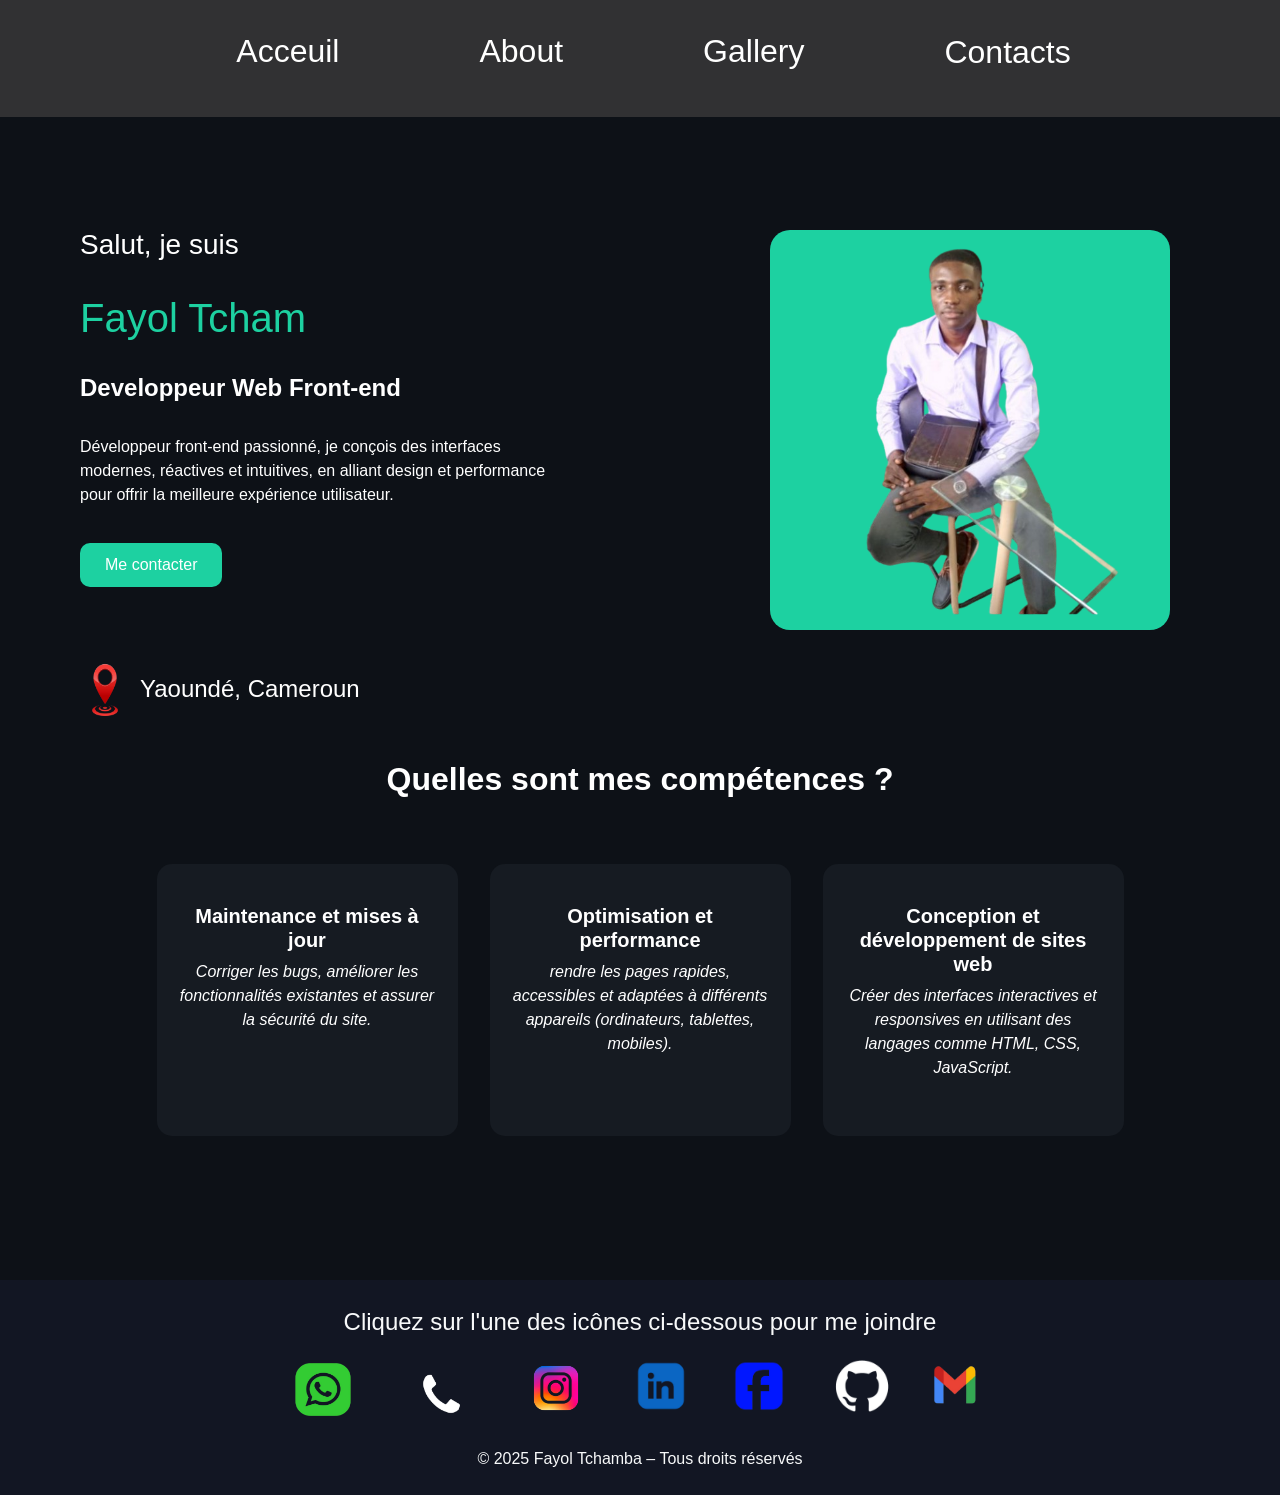
<file: index.html>
<!DOCTYPE html>
<html lang="fr">
<head>
  <meta charset="UTF-8">
  <meta name="viewport" content="width=device-width, initial-scale=1.0">
  <title>Mon portfolio</title>
  <link href="https://cdn.jsdelivr.net/npm/bootstrap@5.3.7/dist/css/bootstrap.min.css" 
    rel="stylesheet" integrity="sha384-LN+7fdVzj6u52u30Kp6M/trliBMCMKTyK833zpbD+pXdCLuTusPj697FH4R/5mcr" 
    crossorigin="anonymous">
    <link rel="stylesheet" href="./assets/CSS/style.css">
 
</head>

<body>

  <!-- Vidéo en arrière-plan -->
  <video autoplay muted loop playsinline class="background-video">
    <source src="./assets/Images/final" type="video/mp4">
  </video>

  <header style="background-color: rgb(49, 49, 51);">
    <nav class="bloc">
      <div class="soc">
        <img src="./assets/Images/ft-design.png" alt="Design personnel de Fayol Tchamba">
      </div>
      <div class="nav-lists">
      <ul>
      <li><a href="index.html">Acceuil</a></li>
      <li><a href="about.html">About</a></li>
      <li><a href="gallery.html">Gallery</a></li>
      <li><a href="contact.html">Contacts</a></li>
      </ul>
      </div>
      <div class="social">
        <img src="./assets/Images/github.png" alt="Logo de github">
      </div>
    
      <div class="menu" id="sal">
            &#9776; 
      </div>
    </nav>

  </header>   

  <style>
    .bloc .nav-lists ul{
    align-items: center;
    margin-right: 60px;
}

  .social img{
        margin-right: -40px;
  }      
  </style>

  <section class="hero">
    <div class="content">
      <h3>Salut, je suis</h3>
      <br>
      <h1><span id="name"><strong>Fayol Tchamba </strong></span></h1>
      <br>
      <h4><strong>Developpeur Web Front-end</strong></h4>
      <br>
      <p>Développeur front-end passionné, je conçois des interfaces modernes, réactives et intuitives, en alliant 
        design et performance pour offrir la meilleure expérience utilisateur.</p>
      <a href="contact.html"><button class="cust">Me contacter</button></a>
    </div>
    <div class="image">
      <img src="./assets/Images/img-new.png" alt="profile">
    </div>
  </section>
  <div class="loca">
    <img src="./assets/Images/loca.png" alt="">
    <h4>Yaoundé, Cameroun</h4>
  </div>
<!-- Services Section -->
  <section class="services">
    <div class="comp"><h2><strong>Quelles sont mes compétences ?</strong></h2></div>
    <div class="row justify-content-center">
      <div class="col-md-3 m-3 service-box">
        <h5><b>Maintenance et mises à jour</b></h5>
        <p><em>Corriger les bugs, améliorer les fonctionnalités existantes et assurer la sécurité du site.</em></p>
      </div>
      <div class="col-md-3 m-3 service-box">
        <h5><b>Optimisation et performance</b></h5>
        <p> <em>rendre les pages rapides, accessibles et adaptées à différents appareils (ordinateurs, tablettes, mobiles).</em></p>
      </div>
      <div class="col-md-3 m-3 service-box">

        <h5><b>Conception et développement de sites web</b> </h5>
        <p><em>Créer des interfaces interactives et responsives en utilisant des langages comme HTML, CSS, JavaScript.</em></p>
      </div>
    </div>
  </section>
  <script src ="assets/script/index.js" ></script>
  

<footer class="text-light text-center p-4 mt-5">
  <p class="mb-3 fs-4">Cliquez sur l'une des icônes ci-dessous pour me joindre</p>
  
  <div class="d-flex justify-content-center gap-4 mb-3">

    <!-- WhatsApp -->
    
    <a class="img-fluid" href="https://wa.me/237691945236" target="_blank" title="Joindre sur whatsApp">
      <img src="./assets/Images/w.png" 
         alt="Gmail" 
         style="width:70px; height:67px;">
    </a>

    <br>
    <br>

    <!-- Téléphone -->
    <a class="img-fluid" href="tel:+237691945236" target="_blank" title="Joindre par téléphone">
      <img src="./assets/Images/t.png" 
         alt="Télephone" 
         style="width:70px; height:73px;">
    </a>
    <br>
    <br>

    <!-- Instagram -->
    <a class="img-fluid" href="https://www.instagram.com/fayoltchamba?igsh=MWhsZjVtc3E4bnV3Mw==" target="_blank" title="Joindre par Insta">
      <img src="./assets/Images/Insta-new.png" 
         alt="Télephone" 
         style="width:64px; height:64px;">
    </a>
   
    <br>
    <br>

    <!-- LinkedIn -->
    <a class="img-fluid" style="margin-top: 5px;" href="https://www.linkedin.com/in/fayol-luciol-djomo-tchamba-354001348?utm_source=share&utm_campaign=share_via&utm_content=profile&utm_medium=android_app" target="_blank" title="Joindre par Insta">
      <img src="./assets/Images/l.png" 
         alt="Télephone" 
         style="width:50px; height:50px;">
    </a>
    <br>
    <br>

    <!-- Facebook -->
    <a class="img-fluid" style="margin-top: 5px;" href="https://www.facebook.com/share/1BP8MLb8qg/" target="_blank" title="Joindre par Facebook">
      <img src="./assets/Images/Facebooknew.png" 
         alt="Facebook" 
         style="width:50px; height:50px;">
    </a>
    <br>
    <br>

    <!-- GitHub -->
    <a class="img-fluid" href="https://share.google/cybW2esAPnugnw6wV" target="_blank" title="Joindre par Facebook">
      <img src="./assets/Images/gi.png" 
         alt="Facebook" 
         style="width:60px; height:60px;">
    </a>
    <a class="img-fluid" style="margin-top: -17px;" href="mailto:fayoltchamba@gmail.com" target="_blank" title="Envoyer un email">
      <img src="./assets/Images/G-removebg-preview.png" 
         alt="Gmail" 
         style="width:77px; height:92px;">
    </a> 

  </div>

  <p class="mb-0">&copy; 2025 Fayol Tchamba – Tous droits réservés</p>
</footer>

 


</body>
</html>
</file>
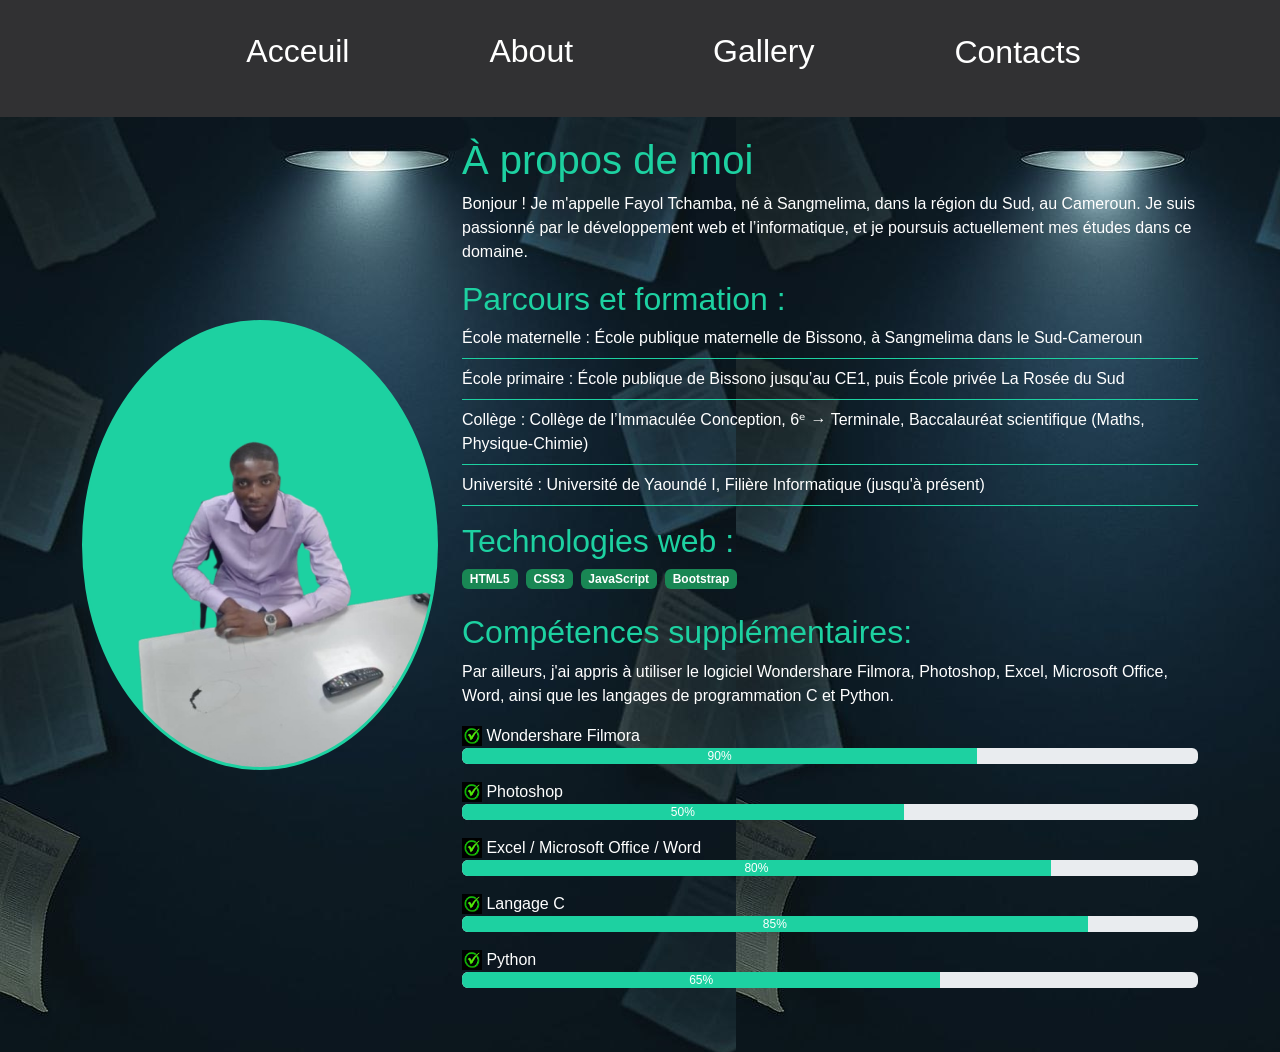
<file: about.html>
<!DOCTYPE html>
<html lang="en">
<head>
    <meta charset="UTF-8">
    <meta name="viewport" content="width=device-width, initial-scale=1.0">
    <title>À propos</title>
    <link href="https://cdn.jsdelivr.net/npm/bootstrap@5.3.7/dist/css/bootstrap.min.css" 
    rel="stylesheet" integrity="sha384-LN+7fdVzj6u52u30Kp6M/trliBMCMKTyK833zpbD+pXdCLuTusPj697FH4R/5mcr" 
    crossorigin="anonymous">
    <link rel="stylesheet" href="./assets/CSS/style.css">
    <style>
  body {
    background-image: url(./assets/Images/3.jpg);
    background-color: #0d1117;
    color: white;
    font-family: 'Segoe UI', Tahoma, Geneva, Verdana, sans-serif;
    min-height: 100vh;
  }

  .profile-img {
    width: 200px;
    height: 200px;
    object-fit: cover;
    border: 3px solid #0d6efd;
  }
  .skill-icon {
    width: 20px;       /* taille de la flèche */
    height: 20px;
    }
  .container{
    margin-top: 40px;
  }
  </style>
</head>
<body>
  <header style="background-color: rgb(49, 49, 51);">
    <nav class="bloc">
      <div class="soc">
        <img src="./assets/Images/ft-design.png" alt="Design personnel de Fayol Tchamba">
      </div>
      <div class="nav-lists">
      <ul>
      <li><a href="index.html">Acceuil</a></li>
      <li><a href="about.html">About</a></li>
      <li><a href="gallery.html">Gallery</a></li>
      <li><a href="contact.html">Contacts</a></li>
      </ul>
      </div>
      <div class="social">
        <img src="./assets/Images/github.png" alt="Logo de github">
      </div>
    
      <div class="menu" id="sal">
            &#9776; 
      </div>
    </nav>

  </header>   

  
  <br>
  <br>
<body>
  <div class="container py-5">
      <div class="row align-items-center">
        <!-- Image de profil -->
        <div class="col-md-4 text-center mb-4 mb-md-0 ta" style="position: relative; top: -40px;" left: -40px;>
            <img src="./assets/Images/burreau-new.png" alt="Photo de profil" class="rounded-circle img-fluid" 
            style="width:450px; height:450px; object-fit:cover; border:3px solid #1dd1a1; background-color: #1dd1a1; margin-top: 30px;">
        </div>
        <!-- Texte de présentation -->
        <div class="col-md-8">
            <h1 style="color: #1dd1a1;">À propos de moi</h1>
            <p>Bonjour ! Je m'appelle Fayol Tchamba, né à Sangmelima, dans la région du Sud, au Cameroun. Je suis passionné 
              par le développement web et l’informatique, et je poursuis actuellement mes études dans ce domaine.</p>
            
            <h2 style="color: #1dd1a1;">Parcours et formation :</h2>
            <ul class="list-unstyled mb-3">
                <li class="pb-2 mb-2" style="border-bottom: 1px solid #1dd1a1;">École maternelle : 
                  École publique maternelle de Bissono, à Sangmelima dans le Sud-Cameroun</li>
                <li class="pb-2 mb-2" style="border-bottom: 1px solid #1dd1a1;">École primaire : 
                  École publique de Bissono jusqu’au CE1, puis École privée La Rosée du Sud</li>
                <li class="pb-2 mb-2" style="border-bottom: 1px solid #1dd1a1;">Collège : 
                  Collège de l’Immaculée Conception, 6ᵉ → Terminale, Baccalauréat scientifique (Maths, Physique-Chimie)</li>
                <li class="pb-2 mb-2" style="border-bottom: 1px solid #1dd1a1;">Université : 
                  Université de Yaoundé I, Filière Informatique (jusqu'à présent)</li>
            </ul>

            <h2 style="color: #1dd1a1;">Technologies web :</h2>
            <div class="d-flex flex-wrap gap-2 mb-4">
                <span class="badge bg-success">HTML5</span>
                <span class="badge bg-success">CSS3</span>
                <span class="badge bg-success">JavaScript</span>
                <span class="badge bg-success">Bootstrap</span>
            </div>

            <h2 style="color: #1dd1a1;">Compétences supplémentaires:</h2>
            <p>Par ailleurs, j'ai appris à utiliser le logiciel Wondershare Filmora, Photoshop, Excel, Microsoft Office, Word, ainsi que les langages de programmation C et Python.</p>

            <!-- Diagrammes linéaires -->
            <div class="mb-3">
                <label><img src="./assets/Images/jus" alt="" class="skill-icon"> Wondershare Filmora</label>
                <div class="progress">
                    <div class="progress-bar" role="progressbar" style="width: 70%;background-color: #1dd1a1;" aria-valuenow="70" aria-valuemin="0" aria-valuemax="100">90%</div>
                </div>
            </div>

            <div class="mb-3">
                <label><img src="./assets/Images/jus" alt="" class="skill-icon"> Photoshop</label>
                <div class="progress">
                    <div class="progress-bar" role="progressbar" style="width: 60%; background-color: #1dd1a1;" aria-valuenow="60" aria-valuemin="0" aria-valuemax="100">50%</div>
                </div>
            </div>

            <div class="mb-3">
                <label><img src="./assets/Images/jus" alt="" class="skill-icon"> Excel / Microsoft Office / Word</label>
                <div class="progress">
                    <div class="progress-bar" role="progressbar" style="width: 80%; background-color: #1dd1a1;" aria-valuenow="80" aria-valuemin="0" aria-valuemax="100">80%</div>
                </div>
            </div>

            <div class="mb-3">
                <label><img src="./assets/Images/jus" alt="" class="skill-icon"> Langage C</label>
                <div class="progress">
                    <div class="progress-bar" role="progressbar" style="width: 85%; background-color: #1dd1a1;" aria-valuenow="65" aria-valuemin="0" aria-valuemax="100">85%</div>
                </div>
            </div>

            <div class="mb-3">
                <label><img src="./assets/Images/jus" alt="" class="skill-icon"> Python</label>
                <div class="progress">
                    <div class="progress-bar" role="progressbar" style="width: 65%; background-color: #1dd1a1;" aria-valuenow="75" aria-valuemin="0" aria-valuemax="100">65%</div>
                </div>
            </div>

        </div>
    </div>
  </div>

  <!-- Bootstrap JS -->
  <script src="https://cdn.jsdelivr.net/npm/bootstrap@5.3.2/dist/js/bootstrap.bundle.min.js"></script>


</body>
<script src ="assets/script/index.js" ></script>
</html>
</file>
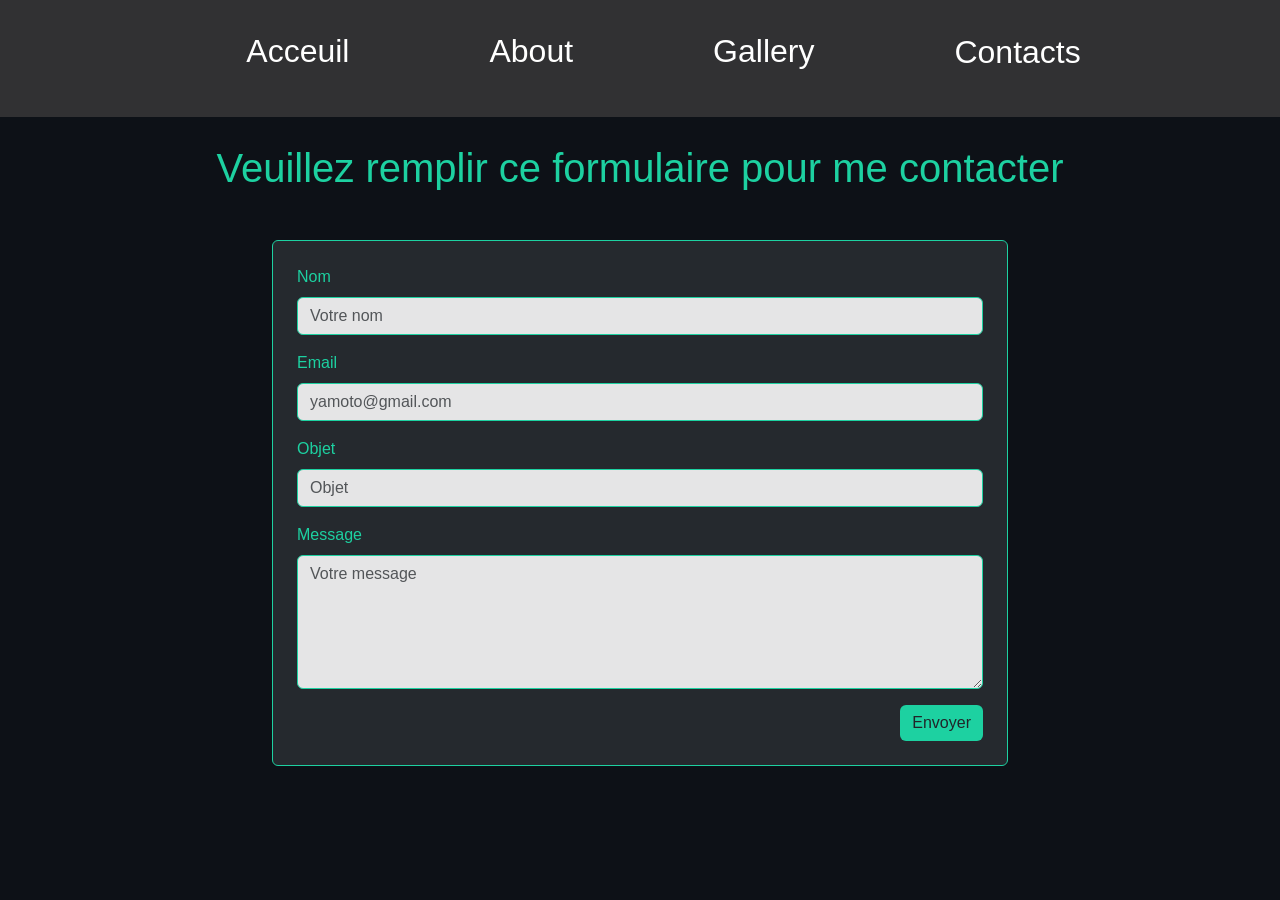
<file: contact.html>
<!DOCTYPE html>
<html lang="en">
<head>
    <meta charset="UTF-8">
    <meta name="viewport" content="width=device-width, initial-scale=1.0">
    <title>Contacts</title>
    <link href="https://cdn.jsdelivr.net/npm/bootstrap@5.3.7/dist/css/bootstrap.min.css" 
    rel="stylesheet" integrity="sha384-LN+7fdVzj6u52u30Kp6M/trliBMCMKTyK833zpbD+pXdCLuTusPj697FH4R/5mcr" 
    crossorigin="anonymous">
    <link rel="stylesheet" href="./assets/CSS/style.css">
    <style>
body {
    background-color: #0d1117;
    color: white;
    font-family: 'Segoe UI', Tahoma, Geneva, Verdana, sans-serif;
    min-height: 100vh;
}

/* Style du formulaire */

.form-control, .form-control:focus {
    color: rgba(255, 255, 255, 0.5);
    border: 1px solid #1dd1a1;
}
.form-control{
    background: rgba(255, 255, 255, 0.884);
}

.form-label {
    color: #1dd1a1;
}

.btn-send {
    background-color: #1dd1a1;
    border: none;
}

.btn-send:hover {
    background: #194239;
}

.card {
    border: 1px solid #1dd1a1;
 } 
 .perso{
    height: auto;
    overflow: visible;
    padding: 20px;
 }
</style>
</head>
<body>
   <header style="background-color: rgb(49, 49, 51);">
    <nav class="bloc">
      <div class="soc">
        <img src="./assets/Images/ft-design.png" alt="Design personnel de Fayol Tchamba">
      </div>
      <div class="nav-lists">
      <ul>
      <li><a href="index.html">Acceuil</a></li>
      <li><a href="about.html">About</a></li>
      <li><a href="gallery.html">Gallery</a></li>
      <li><a href="contact.html">Contacts</a></li>
      </ul>
      </div>
      <div class="social">
        <img src="./assets/Images/github.png" alt="Logo de github">
      </div>
    
      <div class="menu" id="sal">
            &#9776; 
      </div>
    </nav>

  </header>   
  <br> <br><br><br>
 
  <video autoplay muted loop playsinline class="background-video">
    <source src="./assets/Images/Ghu.mp4" type="video/mp4">
  </video>
  <!-- Font Awesome -->


<body>

<div class="container py-5">
    
    <h1 class="text-center mb-5"  style="color: #1dd1a1;">Veuillez remplir ce formulaire pour me contacter</h1>

     <div class="row justify-content-center"> 
        <div class="col-md-8">
            <div class="card p-4 perso" style="background-color: rgba(255, 255, 255, 0.1);">
                <!-- clip-path: polygon(0% 0%, 100% 0%, 100% 75%, 75% 75%, 75% 100%, 50% 75%, 0% 75%);  -->
                <form id="contactForm">
                    <div class="mb-3">
                        <label for="nom" class="form-label">Nom</label>
                        <input type="text" class="form-control" id="nom" placeholder="Votre nom" required>
                    </div>
                    <div class="mb-3">
                        <label for="email" class="form-label">Email</label>
                        <input type="email" class="form-control" id="email" placeholder="yamoto@gmail.com" required>
                    </div>
                    <div class="mb-3">
                        <label for="sujet" class="form-label">Objet</label>
                        <input type="text" class="form-control" id="sujet" placeholder="Objet" required>
                    </div>
                    <div class="mb-3">
                        <label for="message" class="form-label">Message</label>
                        <textarea class="form-control" id="message" rows="5" placeholder="Votre message" required></textarea>
                    </div>
                    <div class="d-flex justify-content-end">
                        <button type="submit" class="btn btn-send w-10">Envoyer <i class="fas fa-paper-plane"></i></button>
                    </div>
                </form>
            </div>
        </div>
    </div>

    <!-- Message de confirmation simulé -->
    <div class="row justify-content-center mt-4">
        <div class="col-md-8">
            <div id="confirmationMessage" class="alert alert-success text-center d-none">
                Merci ! Votre message a été envoyé.
            </div>
        </div>
    </div>
</div>

<!-- Bootstrap JS -->
<script src="https://cdn.jsdelivr.net/npm/bootstrap@5.3.2/dist/js/bootstrap.bundle.min.js"></script>
<script>
// Simulation de l'envoi du formulaire
document.getElementById('contactForm').addEventListener('submit', function(e) {
    e.preventDefault(); // Empêche l'envoi réel
    document.getElementById('confirmationMessage').classList.remove('d-none');
    // Réinitialisation du formulaire
    this.reset();
});
</script>
<script src ="assets/script/index.js" ></script>
</body>
</html>
</file>
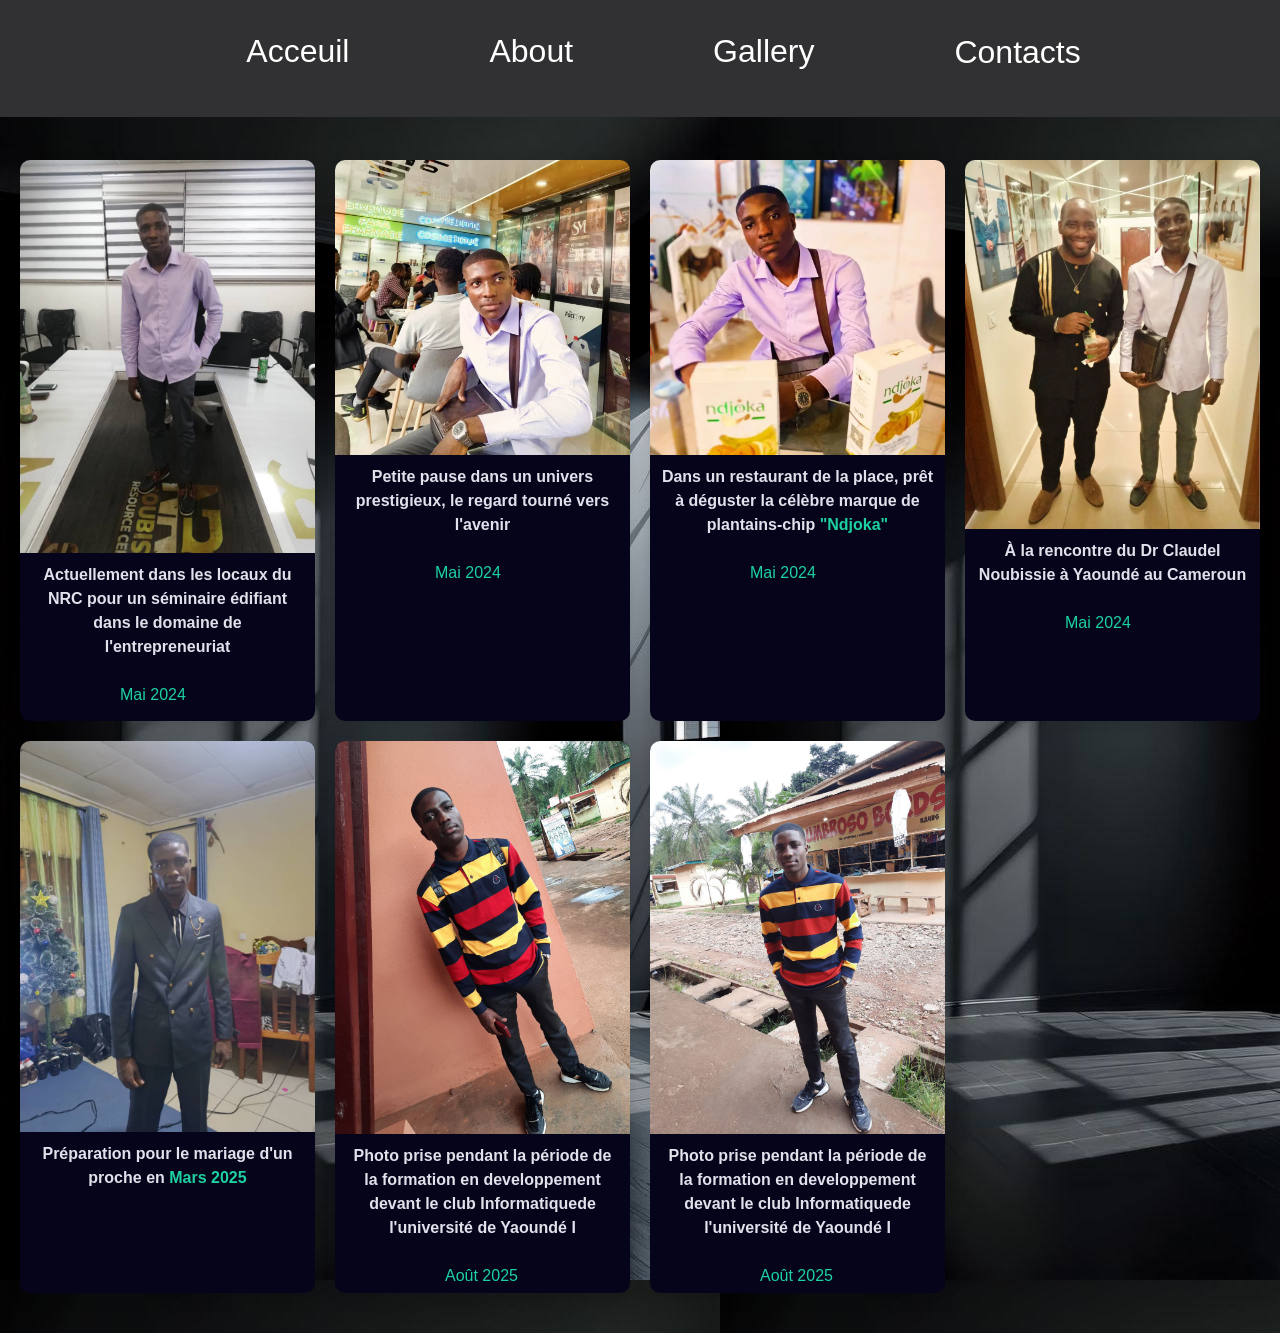
<file: gallery.html>
<!DOCTYPE html>
<html lang="en">
<head>
    <meta charset="UTF-8">
    <meta name="viewport" content="width=device-width, initial-scale=1.0">
    <title>Gallery</title>
    <link href="https://cdn.jsdelivr.net/npm/bootstrap@5.3.7/dist/css/bootstrap.min.css" 
    rel="stylesheet" integrity="sha384-LN+7fdVzj6u52u30Kp6M/trliBMCMKTyK833zpbD+pXdCLuTusPj697FH4R/5mcr" 
    crossorigin="anonymous">
    <link rel="stylesheet" href="./assets/CSS/style.css">
</head>
<body>
  <header style="background-color: rgb(49, 49, 51);">
    <nav class="bloc">
      <div class="soc">
        <img src="./assets/Images/ft-design.png" alt="Design personnel de Fayol Tchamba">
      </div>
      <div class="nav-lists">
      <ul>
      <li><a href="index.html">Acceuil</a></li>
      <li><a href="about.html">About</a></li>
      <li><a href="gallery.html">Gallery</a></li>
      <li><a href="contact.html">Contacts</a></li>
      </ul>
      </div>
      <div class="social">
        <img src="./assets/Images/github.png" alt="Logo de github">
      </div>
    
      <div class="menu" id="sal">
            &#9776; 
      </div>
    </nav>

  </header>     
  <br>
  <br>
  <br>
  <br>

  <style>

body {
  background-image: url(./assets/Images/b);
  margin: 0;
  font-family: Arial, sans-serif;
  background-color: #1f1e1e;
  color: #e1e1eb;
}

/* Galerie */
.gallery-container {
  display: grid;
  grid-template-columns: repeat(auto-fit, minmax(250px, 1fr));
  gap: 20px;
  padding: 40px 20px;
}

.gallery-item {
  background-color: rgb(5, 4, 27);
  border-radius: 10px;
  overflow: hidden;
  box-shadow: 0 5px 15px rgba(0,0,0,0.1);
  cursor: pointer;
  transition: transform 0.6s;
}

.gallery-item img {
  width: 100%;
  display: block;
  transition: transform 0.6s;
}

.desc {
  text-align: center;
  padding: 10px;
  color: var(--bleu);
  font-weight: bold;
}

/* Effet de rotation (classe ajoutée via JS) */
.rotate {
  animation: spin 0.6s linear;
}
@keyframes spin {
  form{transform: rotateY(0deg);}
  to{transform: rotateY(360deg);}
}
.gallery-container {
  display: grid;
  grid-template-columns: repeat(auto-fit, minmax(250px, 1fr));
  gap: 20px;
  padding: 40px 20px;

  /* Ajout pour que la rotation 3D fonctionne */
  perspective: 1000px;
}
.gallery-item img {
  width: 100%;
  display: block;
  transition: transform 0.6s;
}
.gallery-item img:hover{
  transform: scale(1.5); /* zoom léger*/
  transition : transform 0.3s ease;
}

.gallery-item img.rotate {
  transform: rotate(360deg);
}

  </style>

  <br>

  <main class="gallery-container">
    <div class="gallery-item">
      <img src="./assets/Images/a" alt="Description 1">
      <p class="desc">Actuellement dans les locaux du NRC pour un séminaire édifiant dans le domaine de l'entrepreneuriat
         <h6 style="margin-left: 100px; color: #1dd1a1;">Mai 2024</h6>
      </p>
    </div>
    <div class="gallery-item">
      <img src="./assets/Images/e" alt="Description 2">
      <p class="desc">Petite pause dans un univers prestigieux, le regard tourné vers l'avenir</p>
       <h6 style="margin-left: 100px; color: #1dd1a1;">Mai 2024</h6>
    </div>
    <div class="gallery-item">
      <img src="./assets/Images/f" alt="Description 3">
      <p class="desc">Dans un restaurant de la place, prêt à déguster la célèbre marque de plantains-chip <span style="color: #1dd1a1;">"Ndjoka"</span> </p>
       <h6 style="margin-left: 100px; color: #1dd1a1;">Mai 2024</h6>
    </div>
    <div class="gallery-item">
      <img src="./assets/Images/g" alt="Description 4">
      <p class="desc">À la rencontre du Dr Claudel Noubissie à Yaoundé au Cameroun</p>
      <h6 style="margin-left: 100px; color: #1dd1a1;">Mai 2024</h6>
    </div>
    <div class="gallery-item">
      <img src="./assets/Images/ba" alt="Description 5">
      <p class="desc">Préparation pour le mariage d'un proche en <span style="color: #1dd1a1;">Mars 2025</span></p>

    </div>
    <div class="gallery-item">
      <img src="./assets/Images/c" alt="Description 6">
      <p class="desc">Photo prise pendant la période de la formation en developpement devant le club Informatiquede l'université de Yaoundé I</p>
      <h6 style="margin-left: 110px; color: #1dd1a1;">Août 2025</h6>

    </div>
    <div class="gallery-item">
      <img src="./assets/Images/d" alt="Description 7">
      <p class="desc">Photo prise pendant la période de la formation en developpement devant le club Informatiquede l'université de Yaoundé I</p>
      <h6 style="margin-left: 110px; color: #1dd1a1;">Août 2025</h6>
    </div>
  </main>

<script src ="assets/script/index.js" ></script>
</body>

</html>
</file>
<file: assets/CSS/style.css>
* {
    margin: 0;
    padding: 0;
    box-sizing: border-box;
    font-family: 'Poppins', sans-serif;
    list-style: none;
  }

body {
    background: #0d1117; 
    color: white;
    position: relative;
    min-height: 100vh;
    overflow-x: hidden;
}

    /* --- Vidéo en arrière-plan --- */
video.background-video {
    position: fixed;
    top: 0;
    left: 0;
    width: 100%;
    height: 100%;
    object-fit: cover;
    z-index: -1;
    opacity: 0.3;
}

header {
    display: flex;
    z-index: 100;
    justify-content: center;
    align-items: center;
    padding: 0px 80px;
    background: rgba(39, 38, 38, 0.6);
    position: absolute;
    position: fixed;
    width: 100%;
    top: 0;
    left: 0;
}
.bloc .nav-lists {
    align-items: center;
}
.bloc .nav-lists ul{
    display: flex;
}
.bloc .nav-lists ul li{
    margin: 25px 70px;
}
.bloc .nav-lists ul li a{
    font-size: 2em;
}
.img{
    width: 90px;
    height: 90px;
    border-radius: 50%;
    margin-right: 690px;
}
.bloc{
    display: flex;
    margin-right: 25px;
    gap: 100px;
    margin-top: 0%;
}
.social img{
    width: 50px;
    height: 50px;
    border-radius: 50%;
    margin-left: 140%;
    margin-top: 25px;
}
.soc img{
    width: 90px;
    height: 80px;
    border-radius: 50%;
    margin-left: -70%;
    margin-top: 18px; 
}

header nav a {
    color: #fff;
    text-decoration: none;   /*pour ne pas souligner les liens automatiquement*/
    transition: 0.06s; /* Pour que les liens changent de couleur en 0.3 seconde quand on met le curseur dessus */
    font-size: 25px;
    margin-top: 2%;
    display: inline-block;
}

header nav a:hover {
    color: #1dd1a1;
    transform: translateX(-10px);
}
.loca img{
    width:70px; 
    height:80px;
    margin-left: 70px;
    margin-top: -25px;    
}
.loca {
    display: flex;
    flex-direction: row;
    margin-top: -35px;
}
.comp{
    margin-top: -50px;
}
    /* --- Section Hero --- */
.hero {
    display: flex;
    justify-content: space-between;
    align-items: center;
    padding: 80px;
}
.hero .image {
    background: #1dd1a1;
    border-radius: 20px;
    padding: 15px;
    width : 400px;
    height: 400px;
    margin-right: 30px;
    margin-top: 150px;
}
.hero .image img {
    max-width: 100%;
    height: 110%;
    transform : scale(1.);
    padding-left: 58px;
    padding-bottom: 35px;
}
.hero .content {
    max-width: 500px;
    margin-top: 105px;
}

.hero h1 {
    font-size: 2.5rem;
}

.hero h1 span {
    color: #1dd1a1;
}

.cust{
    background: #1dd1a1;
    color: #fff;
    border: none;
    padding: 10px 25px;
    border-radius: 10px;
    margin-top: 20px;
}

.cust:hover {
    background: #13362e;
}

.social-icons {
    margin-top: 25px;
}

.social-icons img{
    margin-left: 75px;
    width: 40px;
    height: 50px;
}
 /* --- Services Section --- */
.services {
    text-align: center;
    padding: 80px 50px;
    gap: 20px;
}

.services h2 {
    font-size: 2rem;
    margin-bottom: 50px;
}

.service-box {
    background: #161b22;
    padding: 40px 20px;
    border-radius: 15px;
    transition: 0.3s;
}

.service-box:hover {
    transform: translateY(-10px);
    background: #1dd1a1;
    color: black;
}

.service-box i {
    font-size: 40px;
    color: #1dd1a1;
    margin-bottom: 15px;
}
footer {
  width: 100%;
  background: rgba(23, 27, 44, 0.6);
}
footer a {
  transition: color 0.3s ease;

}

footer a:hover {
  color: #00ffcc !important; 
}

.menu{
    display: none;
    position: absolute;
    top: 18px;
    right: 50px;
    width: 35px;
    font-size: 40px;
    color: #1dd1a1;
    cursor: pointer;
}

@media screen and (max-width: 768px) {

    .menu{
        display: block;
        margin-right: -30px;
        margin-top: -6px;
    }
    header {
    display: flex;
    z-index: 100;
    justify-content: center;
    align-items: center;
    padding: 0px 80px;
    background: rgba(39, 38, 38, 0.6);
    position: absolute;
    position: fixed;
    width: 100%;
    top: 0;
    left: 0;
    }
    .bloc .nav-lists {
        top: 100px;
        left: 0;
        position: absolute;
        background-color: rgb(36, 36, 36);
        width: 120px;
        right: 0;
        left: auto;
        height: auto;
        display: flex;
        overflow : hidden;
        justify-content: center;
        align-items: center;
        margin-left: 0;
        max-height: 0;
        overflow: hidden;
        transition: all 0.5s ease;
    }
    .bloc .nav-lists.mobile-menu{
        max-height: 295px;
        max-width: 150px;
    }
    .bloc .nav-lists ul{
        display: flex;
        flex-direction: column;
        align-items: stretch;

    }
    .bloc .nav-lists ul li{
         margin: 18px 30px;
         text-align: center;
         width: 20%;
    }
    .bloc .nav-lists ul li a{
        font-size: 21px;
        display: block;
        text-align: center;
    } 
    .bloc .nav-lists ul li a:hover {
        color: #1dd1a1 !important;
    }
    
    header nav a:hover {
            color: #1dd1a1;
    }
   
    .hero {
        display: flex;
        flex-direction: column;
    }

   .menu:hover{
        color: #fff;
        cursor: pointer;
    }
    header nav a {
        display : block;
    }
    .soc img{
        margin-right: 130;
        float: left;
    }
    .loca img{
        margin-left: 35px;
    }
    .social img{
        margin-left: 140px;
        margin-top: 22px;
        width : 40px;
        height: 40px;
        
    }
    .image img{
        width : 350px;
        height: 350px;
    }
  
    footer img{
        width : 1px;
        height: 1px;

    }
    .hero {
        display: flex;
        justify-content: space-between;
        align-items: center;
        padding: 80px;
    }
    .hero .image {
        background: #1dd1a1;
        border-radius: 20px;
        padding: 15px;
        width : 400px;
        height: 400px;
        margin-right: 0px;
        margin-top: 30px;
    }

    .img-fluid{
        width: 20px;
        height: 20px;  
    }
}

@media(min-width : 769px) and (max-width : 1024px){
    .menu{
        display : none;
    }
    .bloc{
        display: flex;
        gap: 30px;
    }
    header nav a:hover {
        color: #1dd1a1;
        transform: translateX(-10px);
    }
    header nav a {
        color: #fff;
        text-decoration: none; 
        transition: 0.3s;
        font-size: 20px;
        margin-top: 4%;
    }
    .hero {
        display: flex;
        flex-direction: column;
    }
    .hero .image {
        margin-top: 15px ;
    }
    .hero .image {
        background: #1dd1a1;
        margin-right: 50px;
    }
}
</file>
